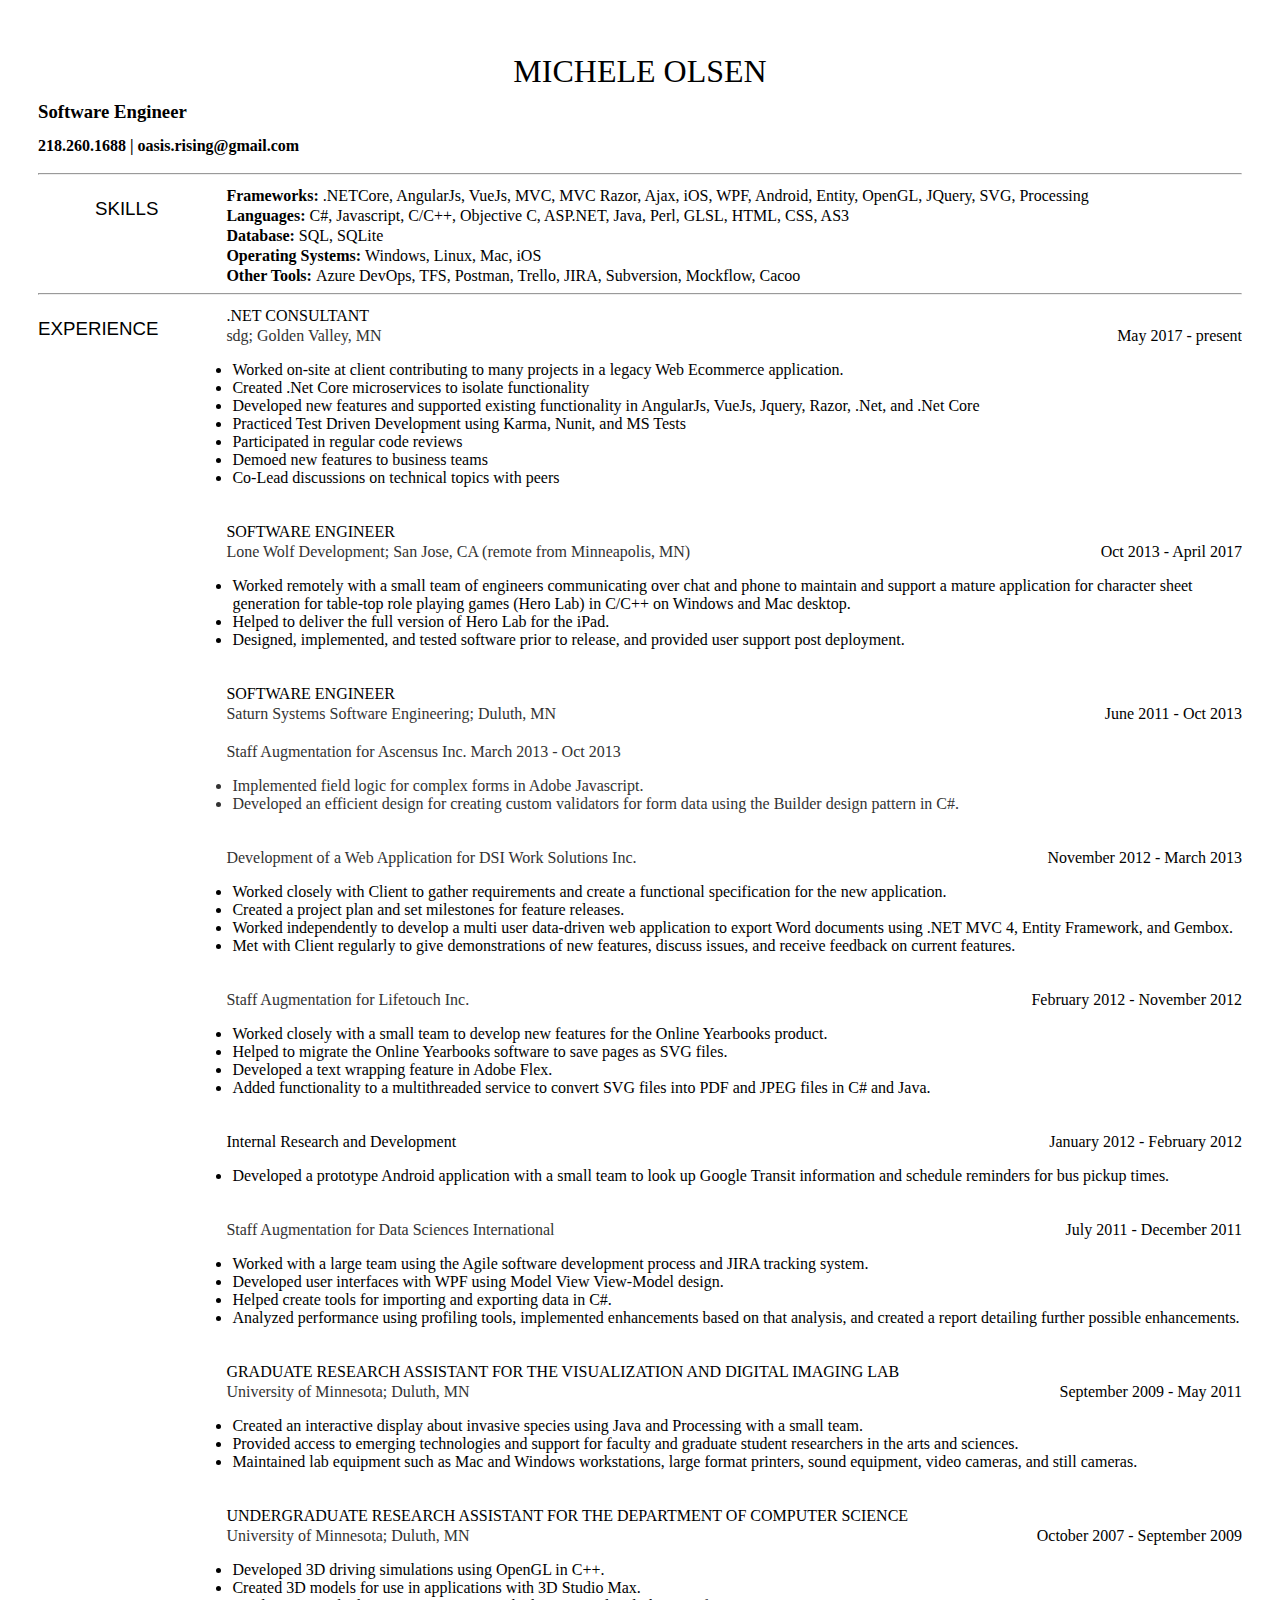
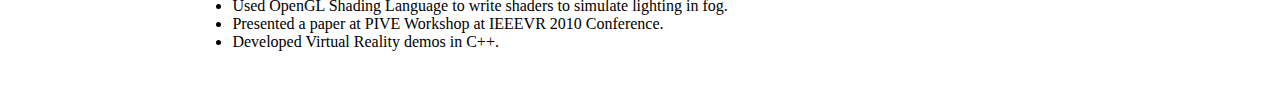
<file: index.html>
<!DOCTYPE html>
<html>
	<head>
		<link type="text/css" rel="stylesheet" a href="css/stylesheet.css"/>
		<title>
			Michele Olsen
			</title>
		</head>
	<body>
		<!--<div id="header" class="header">
			<img  src="images/logo.jpg" height="100"/>
			</div>-->
		<div>
			<h1>MICHELE OLSEN</h1>
			<h3>Software Engineer</h3>
			<h4>218.260.1688 | oasis.rising@gmail.com</h4>
			</div>
			
		<hr class="section_hr"/>
		
		<div id="skills" class="section">
			<h3 class="section_title">SKILLS</h3>
			<div>
				<div><span class="skill_title">Frameworks: </span>.NETCore, AngularJs, VueJs, MVC, MVC Razor, Ajax, iOS, WPF, Android, Entity, OpenGL, JQuery, SVG, Processing</div>
				<div><span class="skill_title">Languages: </span>C#, Javascript, C/C++, Objective C, ASP.NET, Java, Perl, GLSL, HTML, CSS, AS3</div>
				<div><span class="skill_title">Database: </span>SQL, SQLite</div>
				<div><span class="skill_title">Operating Systems: </span>Windows, Linux, Mac, iOS</div>
				<div><span class="skill_title">Other Tools: </span>Azure DevOps, TFS, Postman, Trello, JIRA, Subversion, Mockflow, Cacoo</div>
				</div>
			</div>
		
		<hr class="section_hr"/>
			
		<div id="work" class="section">
			<h3 class="section_title">EXPERIENCE</h1>
			<div>
                <div>.NET CONSULTANT</div>
                <div class="company"><a href="https://www.solutiondesign.com/">sdg; Golden Valley, MN</a>
                <span class="dates">May 2017 - present</span></div>
                <ul>
                    <li>Worked on-site at client contributing to many projects in a legacy Web Ecommerce application.</li>
                    <li>Created .Net Core microservices to isolate functionality</li>
                    <li>Developed new features and supported existing functionality in AngularJs, VueJs, Jquery, Razor, .Net, and .Net Core</li>
                    <li>Practiced Test Driven Development using Karma, Nunit, and MS Tests</li>
                    <li>Participated in regular code reviews</li>
                    <li>Demoed new features to business teams</li>
                    <li>Co-Lead discussions on technical topics with peers</li>
                </ul>

                <br>
				<div>SOFTWARE ENGINEER</div>
				<div class="company"><a href="http://www.wolflair.com">Lone Wolf Development; San Jose, CA (remote from Minneapolis, MN)</a>
				<span class="dates">Oct 2013 - April 2017</span></div>
				<ul>
 					<li>Worked remotely with a small team of engineers communicating over chat and phone to maintain and support a mature application for character sheet generation for table-top role playing games (Hero Lab) in C/C++ on Windows and Mac desktop.</li>
 					<li>Helped to deliver the full version of Hero Lab for the iPad.</li>
					<li>Designed, implemented, and tested software prior to release, and provided user support post deployment.</li>
					</ul>
				
				<br>
				<div>SOFTWARE ENGINEER</div>
				<div class="company"><a href="http://www.saturnsys.com/">Saturn Systems Software Engineering; Duluth, MN</a>
				<span class="dates">June 2011 - Oct 2013</span></div>
				
				<br>
				<div class="company"><a href="https://www.ascensus.com/"/>Staff Augmentation for Ascensus Inc. March 2013 - Oct 2013</div>
				<ul>
 					<li>Implemented field logic for complex forms in Adobe Javascript.</li>
 					<li>Developed an efficient design for creating custom validators for form data using the Builder design pattern in C#.</li>
					</ul>
				
				<br>
				<div class="company"><a href="http://www.dsiworksolutions.com/">Development of a Web Application for DSI Work Solutions Inc.</a>
					<span class="dates">November 2012 - March 2013</span></div>
				<ul>
 					<li>Worked closely with Client to gather requirements and create a functional specification for the new application.</li>
 					<li>Created a project plan and set milestones for feature releases.</li>
					<li>Worked independently to develop a multi user data-driven web application to export Word documents using .NET MVC 4, Entity Framework, and Gembox.</li>
					<li>Met with Client regularly to give demonstrations of new features, discuss issues, and receive feedback on current features.</li>
					</ul>
					
				<br>
				<div class="company"><a href="http://lifetouch.com/">Staff Augmentation for Lifetouch Inc.</a>
					<span class="dates">February 2012 - November 2012</span></div>
				<ul>
					<li>Worked closely with a small team to develop new features for the Online Yearbooks product.</li>
					<li>Helped to migrate the Online Yearbooks software to save pages as SVG files.</li>
					<li>Developed a text wrapping feature in Adobe Flex.</li>
					<li>Added functionality to a multithreaded service to convert SVG files into PDF and JPEG files in C# and Java.</li>
					</ul>
					
				<br>
				<div class="company">Internal Research and Development
					<span class="dates">January 2012 - February 2012</span></div>
				<ul>
					<li>Developed a prototype Android application with a small team to look up Google Transit information and schedule reminders for bus pickup times.</li>
					</ul>
					
				<br>
				<div class="company"><a href="http://www.datasci.com/">Staff Augmentation for Data Sciences International</a>
					<span class="dates">July 2011 - December 2011</span></div>
				<ul>
					<li>Worked with a large team using the Agile software development process and JIRA tracking system.</li>
					<li>Developed user interfaces with WPF using Model View View-Model design.</li>
					<li>Helped create tools for importing and exporting data in C#.</li>
					<li>Analyzed performance using profiling tools, implemented enhancements based on that analysis, and created a report detailing further possible enhancements.</li>
					</ul>
					
				<br>
				<div>GRADUATE RESEARCH ASSISTANT FOR THE VISUALIZATION AND DIGITAL IMAGING LAB</div>
				<div class="company"><a href="http://sfa.d.umn.edu/about/departments/vizlab">University of Minnesota; Duluth, MN</a>
				<span class="dates">September 2009 - May 2011</span></div>
				
				<ul>
					<li>Created an interactive display about invasive species using Java and Processing with a small team.</li>
					<li>Provided access to emerging technologies and support for faculty and graduate student researchers in the arts and sciences.</li>
					<li>Maintained lab equipment such as Mac and Windows workstations, large format printers, sound equipment, video cameras, and still cameras.</li>
					</ul>
				<br>
				<div>UNDERGRADUATE RESEARCH ASSISTANT FOR THE DEPARTMENT OF COMPUTER SCIENCE</div>
				<div class="company"><a href="http://d.umn.edu/cs/">University of Minnesota; Duluth, MN</a>
				<span class="dates">October 2007 - September 2009</span></div>
				<ul>
					<li>Developed 3D driving simulations using OpenGL in C++.</li>
					<li>Created 3D models for use in applications with 3D Studio Max.</li>
					<li>Used OpenGL Shading Language to write shaders to simulate lighting in fog.</li>
					<li>Presented a paper at PIVE Workshop at IEEEVR 2010 Conference.</li>
					<li>Developed Virtual Reality demos in C++.</li>
					</ul>
				</div>
			</div>
		</body>
	</html>
</file>
<file: css/stylesheet.css>
body { 
	#font-family: Helvetica, sans-serif;
	font-family: Baskerville, serif;
	padding: 30px 30px;
	}

h1,h2,h3,h4 {
	line-height: 75%;
	}
h1 {
	text-align: center;
	font-weight: normal;
	}
	
a {
	text-decoration: none;
	color: #333333;
	}
	
.header img {
	float: right;
	clear: both;
	margin: 0px;
	}
	
.section_title {
	font-family: Helvetica, sans-serif;
	font-weight: normal;
	float: left;
	text-align: right;
	clear: both;
	width: 10%;
	padding: 0px  0px;
	}

/* .section {
//	width: 90%;
	} */
.section div {
	padding:2px 0px 0px 34px;
	overflow: hidden;
	}
	
.skill_title {
	font-weight: bold;
	height:100%
	}

.dates {
	text-align: right;
	float: right;
	clear: both;
	}
</file>
